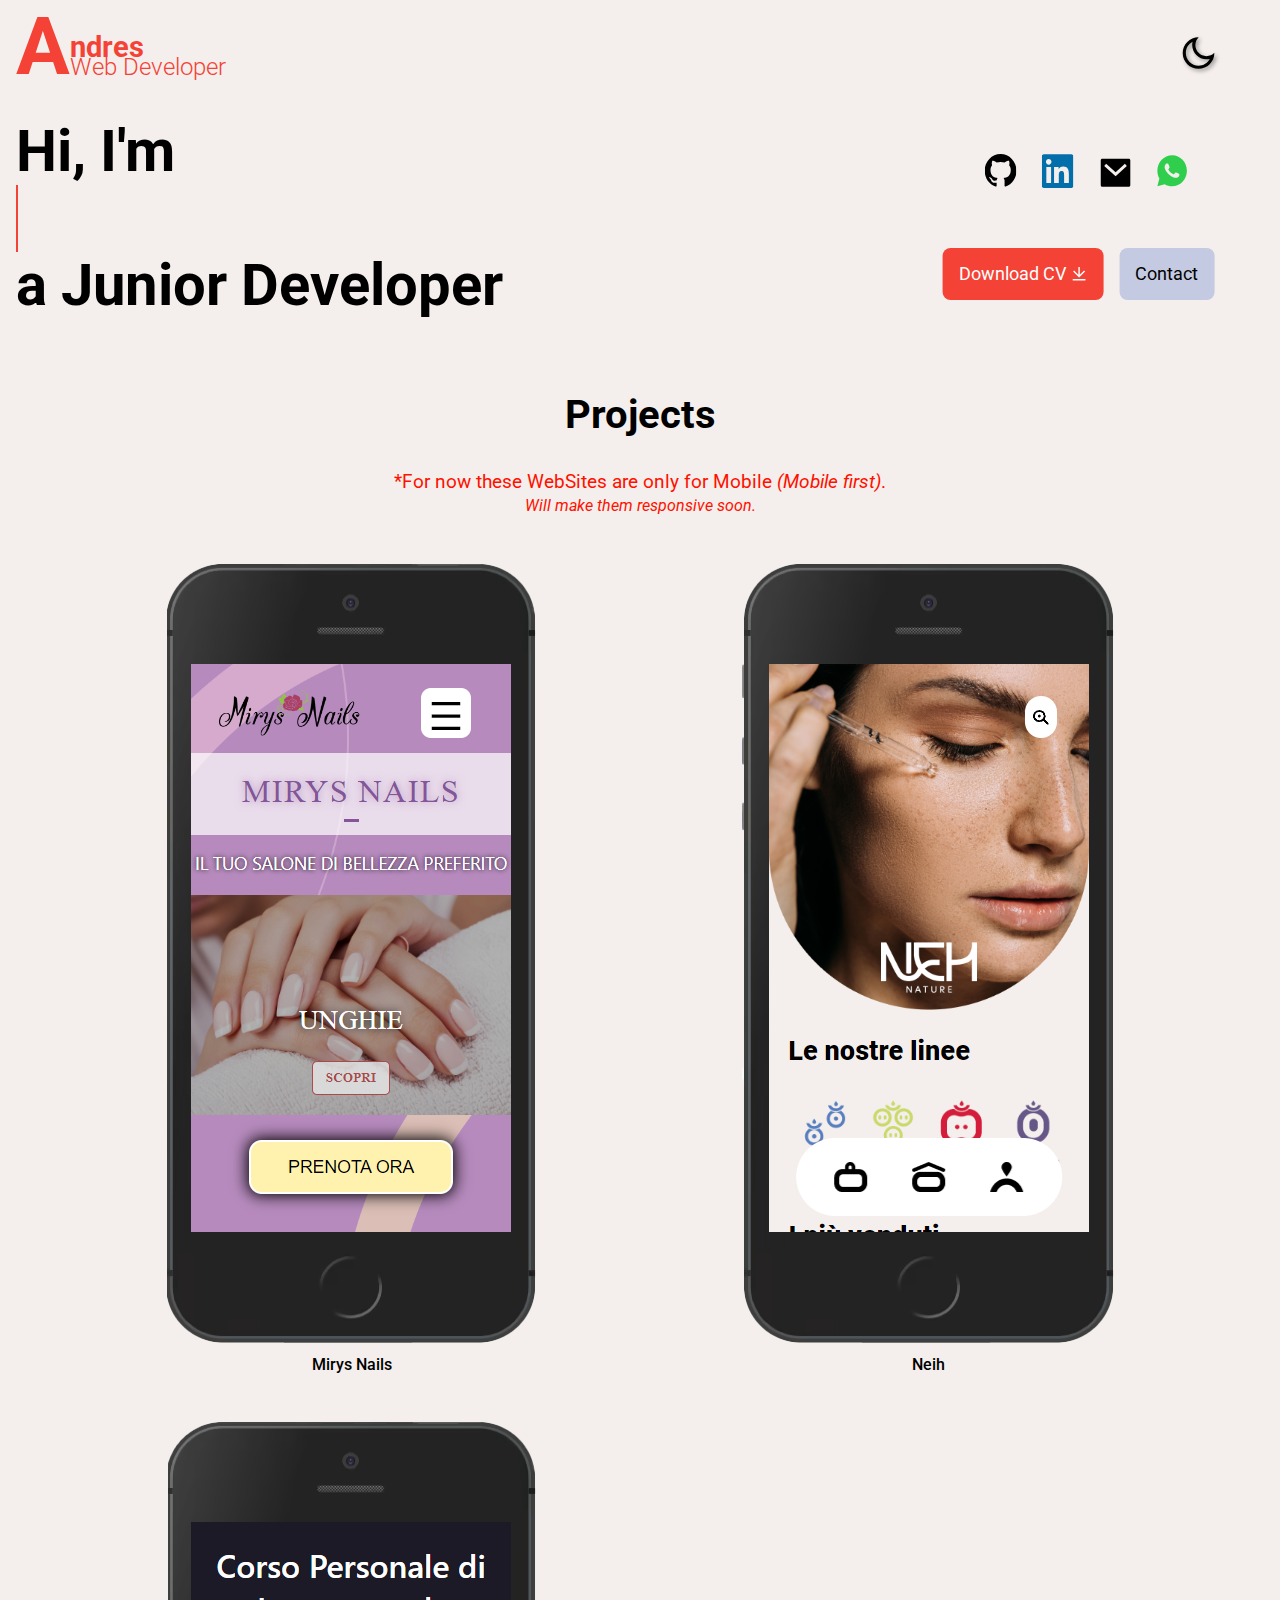
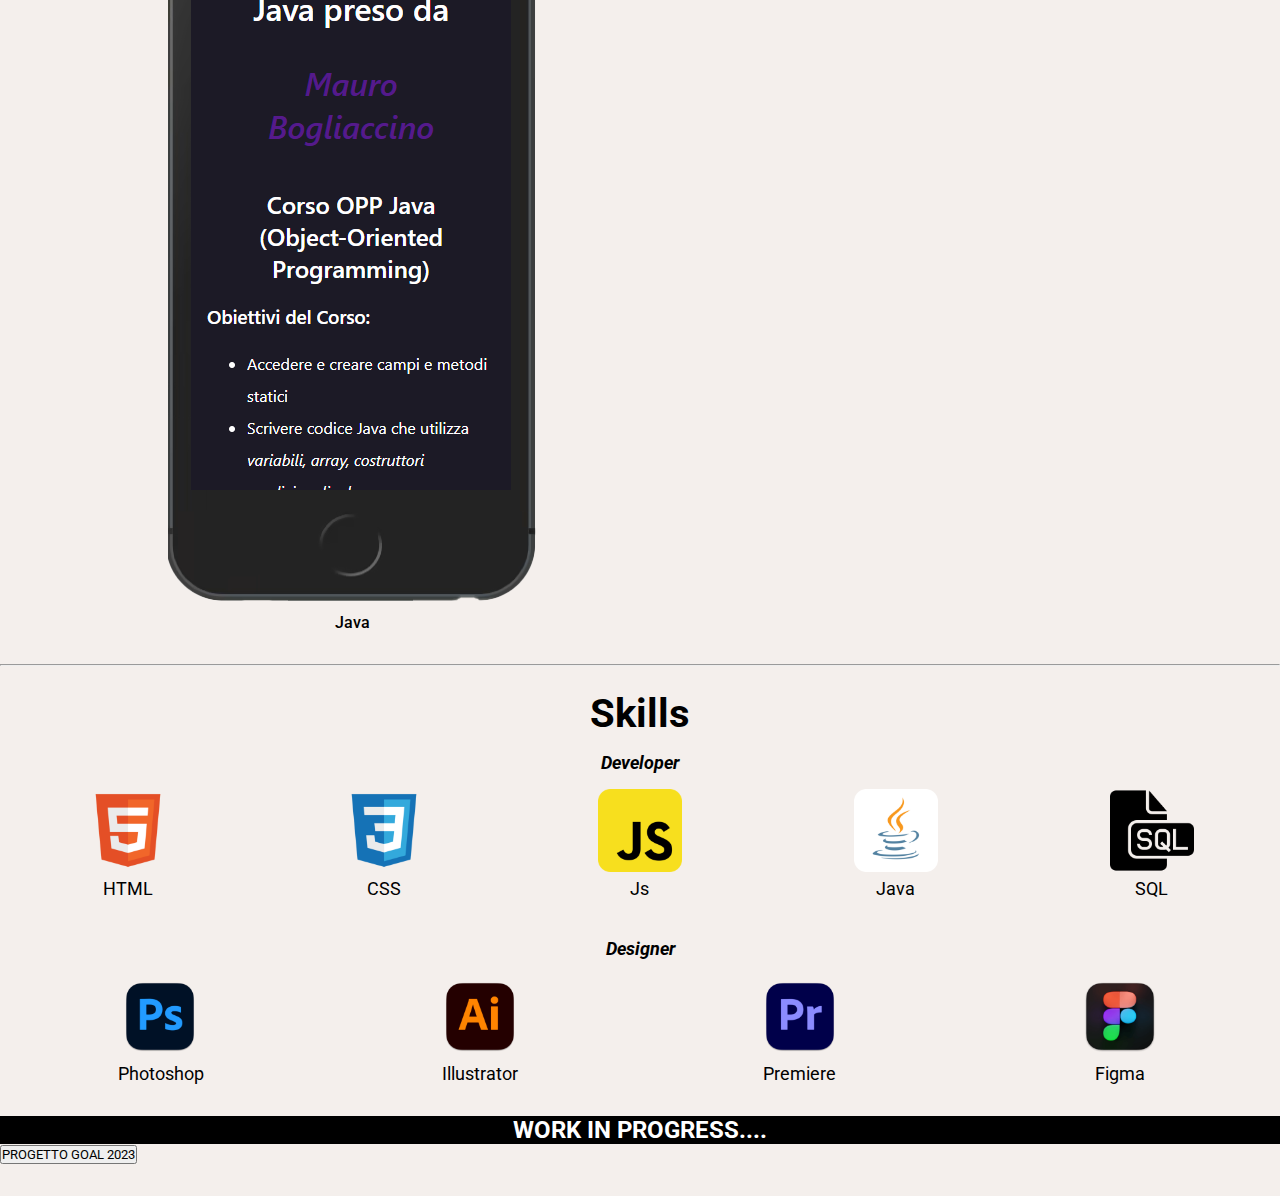
<file: index.html>
<!DOCTYPE html>
<html lang="en">

<head>
    <meta charset="UTF-8">
    <meta name="viewport" content="width=device-width, initial-scale=1.0">
    <link rel="icon" href="favicon.ico" type="image/x-icon">
    <title>Av-Portfolio</title>
    <link rel="stylesheet" href="./css/style.css">
    <link rel="preconnect" href="https://fonts.googleapis.com">
    <link rel="preconnect" href="https://fonts.gstatic.com" crossorigin>
    <link href="https://fonts.googleapis.com/css2?family=Roboto:wght@100;300;400;500;700;900&display=swap"
        rel="stylesheet">
</head>

<body>

    <header>
        <nav class="navBar">
            <div class="logo">
                <h1>A</h1>
                <div class="logoTxt">
                    <p>ndres</p>
                    <p>Web Developer</p>
                </div>
            </div>
            <ul>
                <li><a href="#">Home</a></li>
                <li><a href="#">Chi sono</a></li>
                <li><a href="#">Skills</a></li>
                <li><a href="#">Progetti</a></li>
                <li><a href="#">Contatti</a></li>
            </ul>
            <div class="darkMode">
                <img id="darkMode" src="/assets/icons/dark.svg" alt="dark mode">
            </div>
            <div class="lightMode">
                <img id="lightMode" src="/assets/icons/light.svg" alt="light mode">
            </div>
        </nav>
        <main>
            <div class="title">
                <h2 class="txt txt1">
                    Hi, I'm <br>
                    <span class="txt txt2" id="txt2">Edson Andres Villa Sanchez</span>
                    <br>
                </h2>
                <h2 class="txt3">a Junior Developer</h2>
            </div>
            <div class="mainImgContainer">
                <div class="mainIcons">
                    <a href="https://github.com/ImAndresito" target="_blank"><object class="svgGit svgIcons"
                            type="image/svg+xml" data="assets/icons/Git.svg"></object></a>
                    <a href="#"><object class="svgIcons" type="image/svg+xml" data="assets/icons/In.svg"></object></a>
                    <a href="mailto:andresito.villa.01@gmail.com"><object class="svgMail svgIcons" type="image/svg+xml"
                            data="assets/icons/Mail.svg"></object></a>
                    <a href="https://wa.me/393458593504"><object class="svgIcons" type="image/svg+xml"
                            data="assets/icons/Whatsapp.svg"></object></a>
                </div>
                <img class="hImg" src="assets/img/header.svg" alt="#">
                <div class="hBtn">
                    <div class="cvContainer">
                        <a href="assets/CV - Villa Sanchez.pdf" download>
                            <button>Download CV
                                <img src="assets/icons/download.svg" alt="#">
                            </button>
                        </a>
                    </div>
                    <a href="tel:+393458593504" class="contactBtn"><button>Contact</button></a>
                </div>
            </div>
        </main>
    </header>
    <article class="personalInfo">
        <section class="projects">
            <h3>Projects</h3>
            <p>*For now these WebSites are only for Mobile <i>(Mobile first)</i>. <br><span>Will make them responsive
                    soon.</span>
            </p>
            <div class="projectsContainer">
                <div>
                    <a href="projects/Mirys Nails/index.html" target="_blank"><img src="assets/projects/Mirys Nails.png"
                            alt="Mirys Nails">
                        <p class="pTitle" id="mirysNails">Mirys Nails</p>
                    </a>

                </div>
                <div>
                    <a href="projects/Neih/index.html" target="_blank"><img src="assets/projects/Neih.png" alt="Neih">
                        <p id="neih" class="pTitle">Neih</p>
                    </a>
                </div>
                <div id="javaImg">
                    <a href="projects/Java/index.html" target="_blank"><img src="assets/projects/Java.png" alt="Java">
                        <p id="java" class="pTitle">Java</p>
                    </a>
                </div>
            </div>
        </section>
        <hr>
        <section class="skills">
            <h3>Skills</h3>
            <h4>
                <i class="white">Developer</i>
            </h4>
            <div class="skillsCodingContainer">
                <div>
                    <img src="assets/icons/skills/html.png" alt="html">
                    <p>HTML</p>
                </div>
                <div>
                    <img src="assets/icons/skills/css.png" alt="css">
                    <p>CSS</p>
                </div>
                <div>
                    <img src="assets/icons/skills/javascript.png" alt="javascript">
                    <p>Js</p>
                </div>
                <div>
                    <img src="assets/icons/skills/java.png" alt="java">
                    <p>Java</p>
                </div>
                <div>
                    <img id="sqlImg" src="assets/icons/skills/sql.png" alt="sql">
                    <img id="sqlWImg" src="assets/icons/skills/sqlW.png" alt="sql">
                    <p>SQL</p>
                </div>
            </div>
            <h4>
                <i class="white">Designer</i>
            </h4>
            <div class="designerContainer">
                <div>
                    <img src="assets/icons/skills/design/photoshop.png" alt="photoshop">
                    <p id="ps"><span id="photoshop">Photoshop</span></p>
                </div>
                <div>
                    <img src="assets/icons/skills/design/illustrator.png" alt="illustrator">
                    <p id="ai"><span id="illustrator">Illustrator</span></p>
                </div>
                <div>
                    <img src="assets/icons/skills/design/premiere.png" alt="premiere">
                    <p id="pr"><span id="premiere">Premiere</span></p>
                </div>
                <div>
                    <img src="assets/icons/skills/design/figma.png" alt="figma">
                    <p>Figma</p>
                </div>
            </div>
        </section>
    </article>

    <h6>WORK IN PROGRESS....</h6>

    <a href="/projects/Goal2023 - Tickets/index.html"><button>PROGETTO GOAL 2023</button></a>

    <script src="./js/script.js"></script>
    <script src="https://unpkg.com/aos@2.3.1/dist/aos.js"></script>
</body>

</html>
</file>
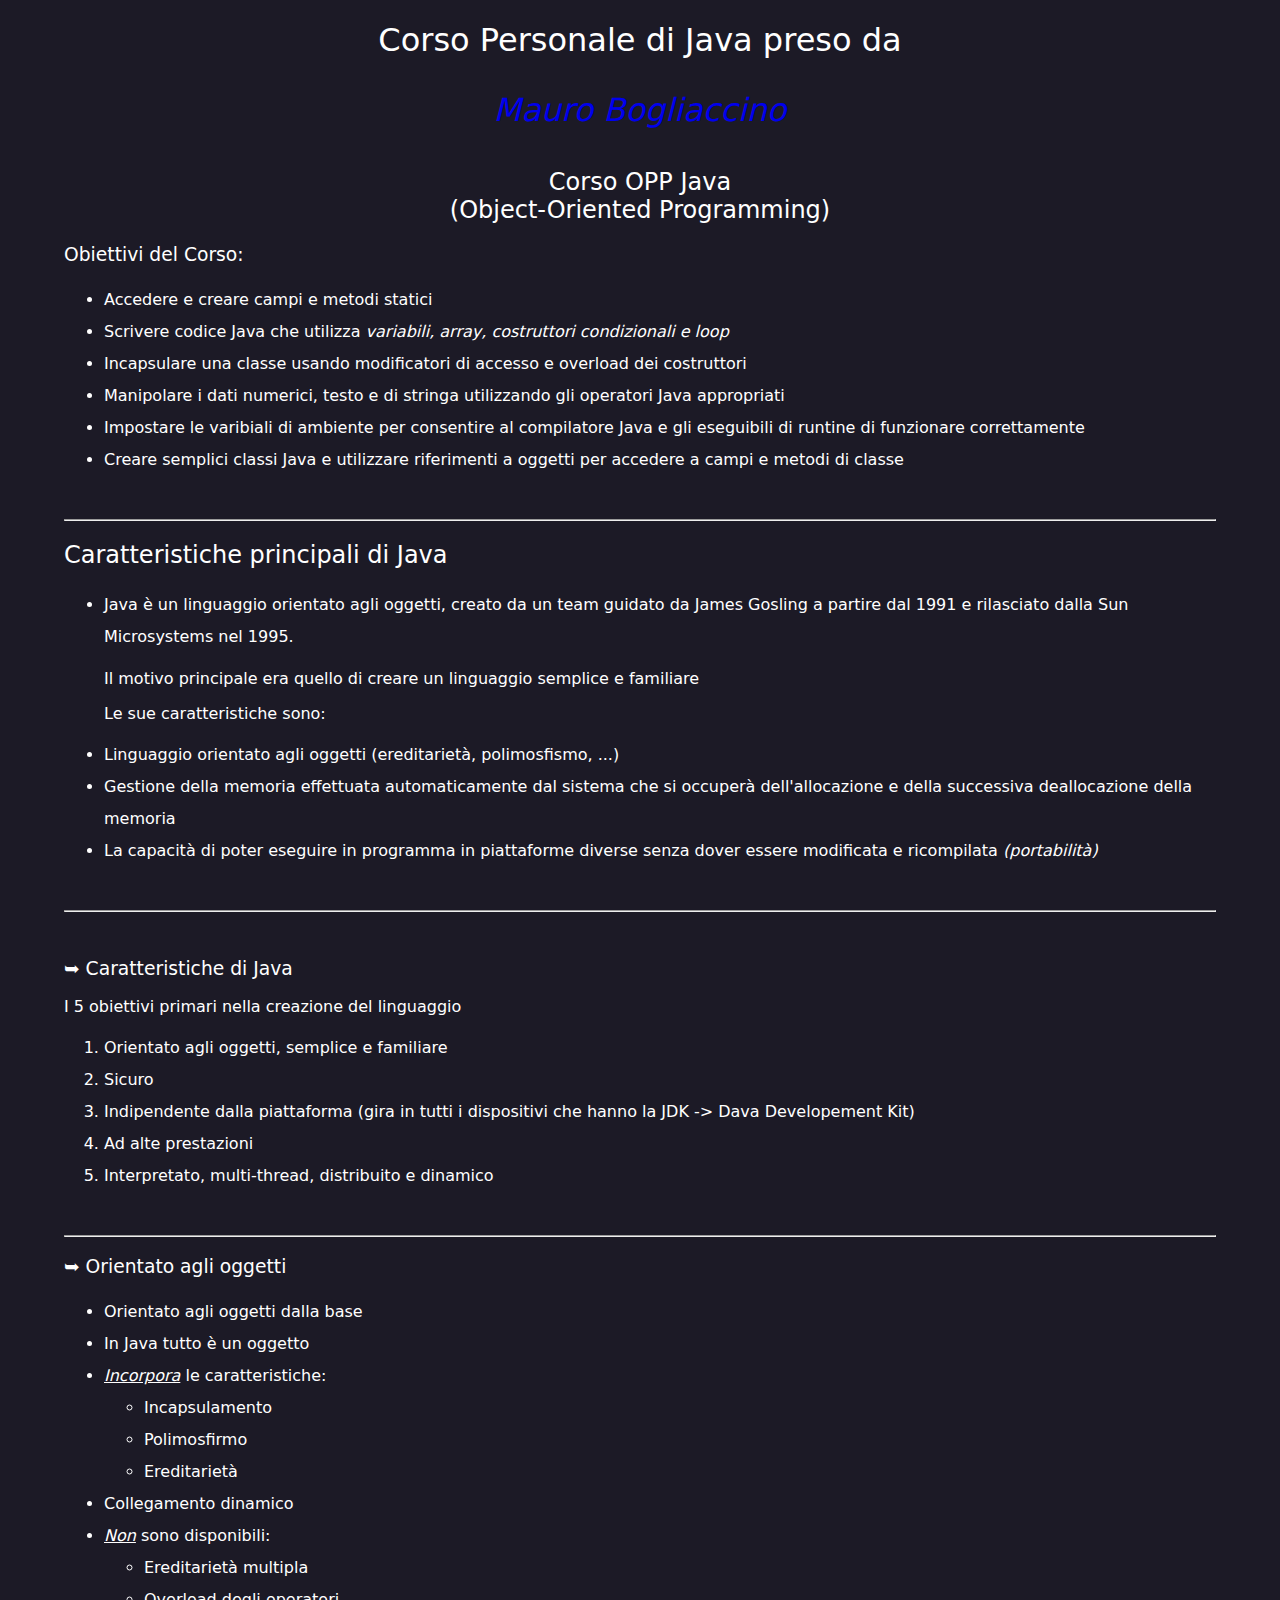
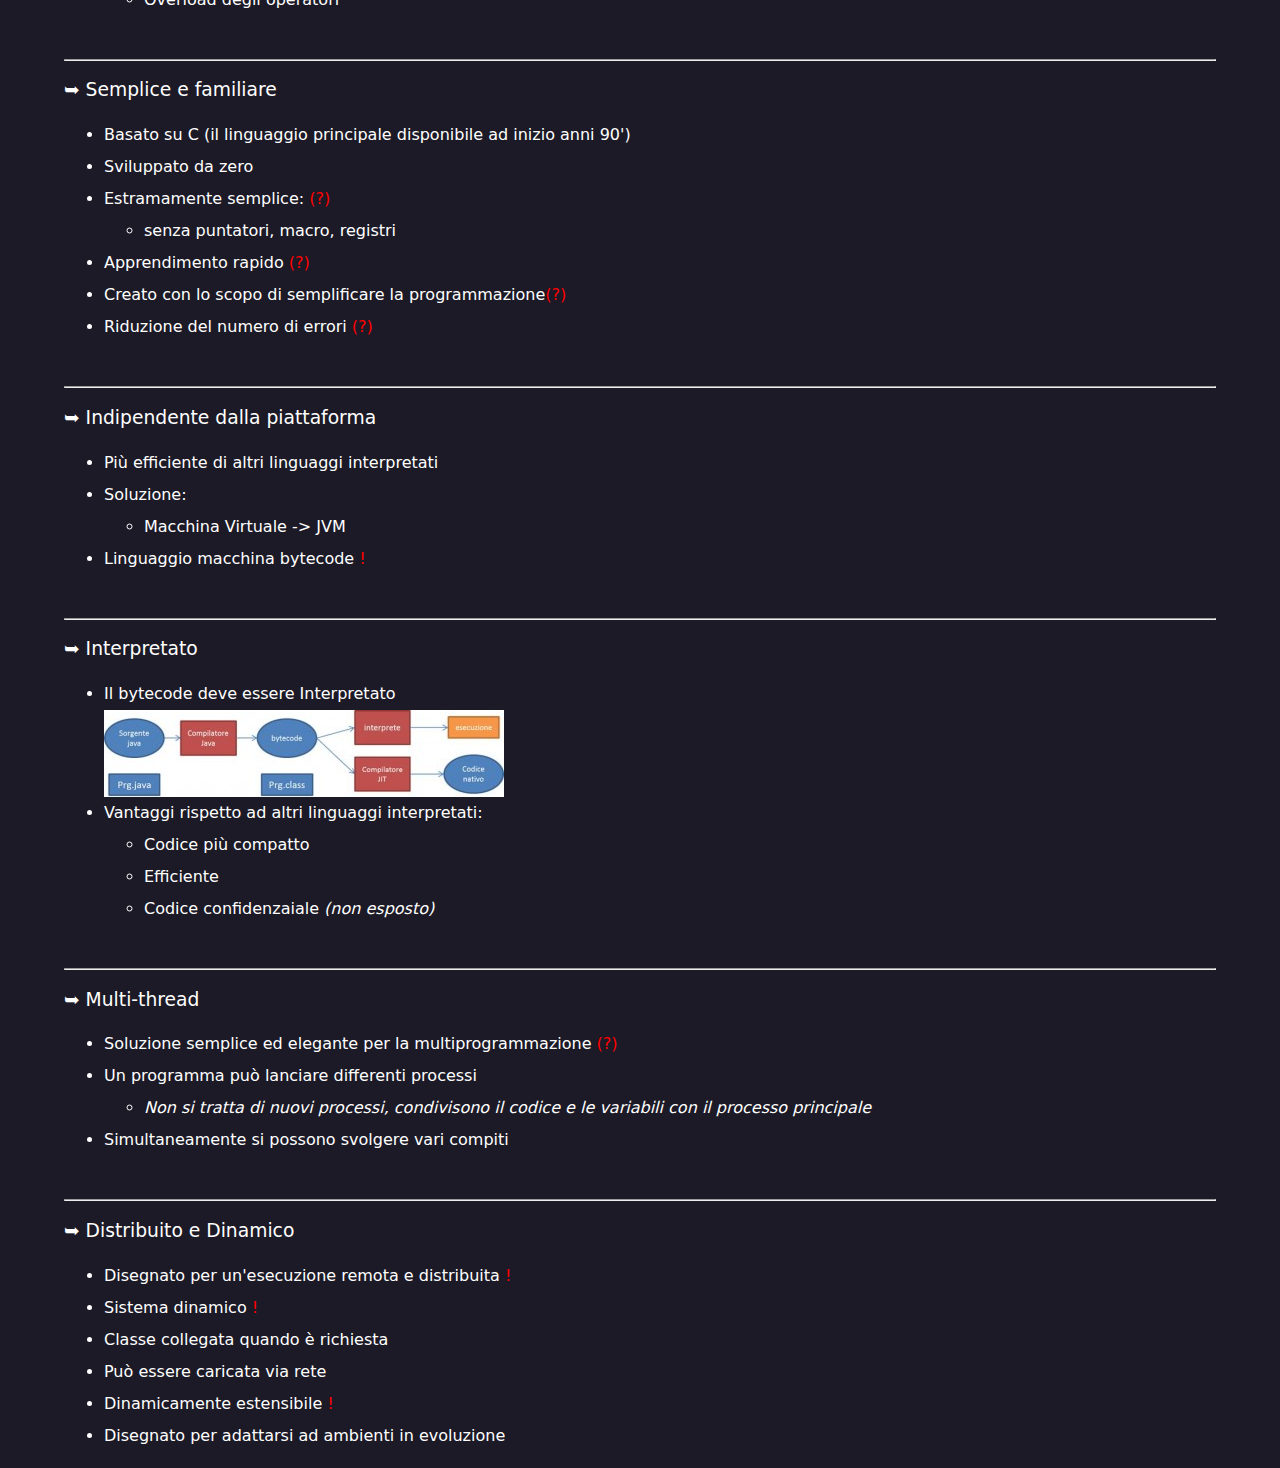
<file: projects/Java/index.html>
<!DOCTYPE html>
<html lang="en">

<head>
    <meta charset="UTF-8">
    <meta name="viewport" content="width=device-width, initial-scale=1.0">
    <title>Java Learning - ITA</title>
    <style>
        /* * {
            margin: 0;
            padding: 0;
        } */

        body {
            font-family: system-ui, -apple-system, BlinkMacSystemFont, 'Segoe UI', Roboto, Oxygen, Ubuntu, Cantarell, 'Open Sans', 'Helvetica Neue', sans-serif;
            background-color: #1C1A26;
            color: #fff;
            width: 90%;
            margin: auto;
        }

        a {
            text-decoration: none;
        }

        h1,
        h2,
        h3,
        h4,
        h5 {
            font-weight: 500;
        }

        img {
            max-width: 100%;
            display: block;
        }

        span {
            color: #ff0000;
        }

        li {
            line-height: 2rem;
        }
    </style>
</head>

<body>
    <header style="text-align: center;">
        <h1 style="margin-bottom: 0;">Corso Personale di Java preso da <blockquote style="margin-bottom: 0;"
                cite="https://github.com/maboglia/CorsoJava/blob/master/appunti/000_programma_Java.md">
                <cite>
                    <a target="_blank"
                        href="https://github.com/maboglia/CorsoJava/blob/master/appunti/000_programma_Java.md">Mauro
                        Bogliaccino</a>
                </cite>
            </blockquote>
        </h1>
        <br>
        <h2>
            Corso OPP Java <br> (Object-Oriented Programming)
        </h2>
    </header>

    <h3>
        Obiettivi del Corso:
    </h3>
    <ul>
        <li>Accedere e creare campi e metodi statici</li>
        <li>Scrivere codice Java che utilizza <i>variabili, array, costruttori condizionali e loop</i></li>
        <li>Incapsulare una classe usando modificatori di accesso e overload dei costruttori</li>
        <li>Manipolare i dati numerici, testo e di stringa utilizzando gli operatori Java appropriati</li>
        <li>Impostare le varibiali di ambiente per consentire al compilatore Java e gli eseguibili di runtine di
            funzionare correttamente</li>
        <li>Creare semplici classi Java e utilizzare riferimenti a oggetti per accedere a campi e metodi di classe</li>
    </ul>
    <br>
    <hr>
    <article id="java">
        <section id="caratteristichePrincipali">
            <h2>
                Caratteristiche principali di Java
            </h2>
            <ul>
                <li>
                    Java è un linguaggio orientato agli oggetti, creato da un team guidato da James Gosling a partire
                    dal
                    1991 e
                    rilasciato dalla Sun Microsystems nel 1995.
                </li>
                <p>Il motivo principale era quello di creare un linguaggio semplice e familiare</p>
                <p>Le sue caratteristiche sono:</p>
                <li>Linguaggio orientato agli oggetti (ereditarietà, polimosfismo, ...)</li>
                <li>Gestione della memoria effettuata automaticamente dal sistema che si occuperà dell'allocazione e
                    della
                    successiva deallocazione della memoria</li>
                <li>La capacità di poter eseguire in programma in piattaforme diverse senza dover essere modificata e
                    ricompilata <i>(portabilità)</i></li>
            </ul>
        </section>
        <br>
        <hr>
        <section id="caratteristiche">
            <br>
            <h3>
                ➥ Caratteristiche di Java
            </h3>
            <p>I 5 obiettivi primari nella creazione del linguaggio</p>
            <ol>
                <li>Orientato agli oggetti, semplice e familiare</li>
                <li>Sicuro</li>
                <li>Indipendente dalla piattaforma (gira in tutti i dispositivi che hanno la JDK -> Dava
                    Developement Kit)</li>
                <li>Ad alte prestazioni</li>
                <li>Interpretato, multi-thread, distribuito e dinamico</li>
            </ol>
            <br>
            <hr>
            <h3>
                ➥ Orientato agli oggetti
            </h3>
            <ul>
                <li>Orientato agli oggetti dalla base</li>
                <li>In Java tutto è un oggetto</li>
                <li><u><i>Incorpora</i></u> le caratteristiche:</li>
                <ul>
                    <li>Incapsulamento</li>
                    <li>Polimosfirmo</li>
                    <li>Ereditarietà</li>
                </ul>
                <li>Collegamento dinamico</li>
                <li><u><i>Non</i></u> sono disponibili:</li>
                <ul>
                    <li>Ereditarietà multipla</li>
                    <li>Overload degli operatori</li>
                </ul>
            </ul>
            <br>
            <hr>
            <h3>
                ➥ Semplice e familiare
            </h3>
            <ul>
                <li>Basato su C (il linguaggio principale disponibile ad inizio anni 90')</li>
                <li>Sviluppato da zero</li>
                <li>Estramamente semplice: <span>(?)</span></li>
                <ul>
                    <li>senza puntatori, macro, registri</li>
                </ul>
                <li>Apprendimento rapido <span>(?)</span></li>
                <li>Creato con lo scopo di semplificare la programmazione<span>(?)</span></li>
                <li>Riduzione del numero di errori <span>(?)</span></li>
            </ul>
            <br>
            <hr>
            <h3>
                ➥ Indipendente dalla piattaforma
            </h3>
            <ul>
                <li>Più efficiente di altri linguaggi interpretati</li>
                <li>Soluzione:</li>
                <ul>
                    <li>Macchina Virtuale -> JVM</li>
                </ul>
                <li>Linguaggio macchina bytecode <span>!</span></li>
            </ul>
            <br>
            <hr>
            <h3>
                ➥ Interpretato
            </h3>
            <ul>
                <li>Il bytecode deve essere Interpretato</li>
                <img src="assets/img/interpretazioneBytecode.jpeg" alt="Interpretazione bytecode">
                <li>Vantaggi rispetto ad altri linguaggi interpretati:</li>
                <ul>
                    <li>Codice più compatto</li>
                    <li>Efficiente</li>
                    <li>Codice confidenzaiale <i>(non esposto)</i></li>
                </ul>
            </ul>
            <br>
            <hr>
            <h3>
                ➥ Multi-thread
            </h3>
            <ul>
                <li>Soluzione semplice ed elegante per la multiprogrammazione <span>(?)</span></li>
                <li>Un programma può lanciare differenti processi</li>
                <ul>
                    <li><i>Non si tratta di nuovi processi, condivisono il codice e le variabili con il processo
                            principale</i></li>
                </ul>
                <li>Simultaneamente si possono svolgere vari compiti</li>
            </ul>
            <br>
            <hr>
            <h3>
                ➥ Distribuito e Dinamico
            </h3>
            <ul>
                <li>Disegnato per un'esecuzione remota e distribuita <span>!</span></li>
                <li>Sistema dinamico <span>!</span></li>
                <li>Classe collegata quando è richiesta</li>
                <li>Può essere caricata via rete</li>
                <li>Dinamicamente estensibile <span>!</span></li>
                <li>Disegnato per adattarsi ad ambienti in evoluzione</li>
            </ul>
        </section>
    </article>

</body>

</html>
</file>
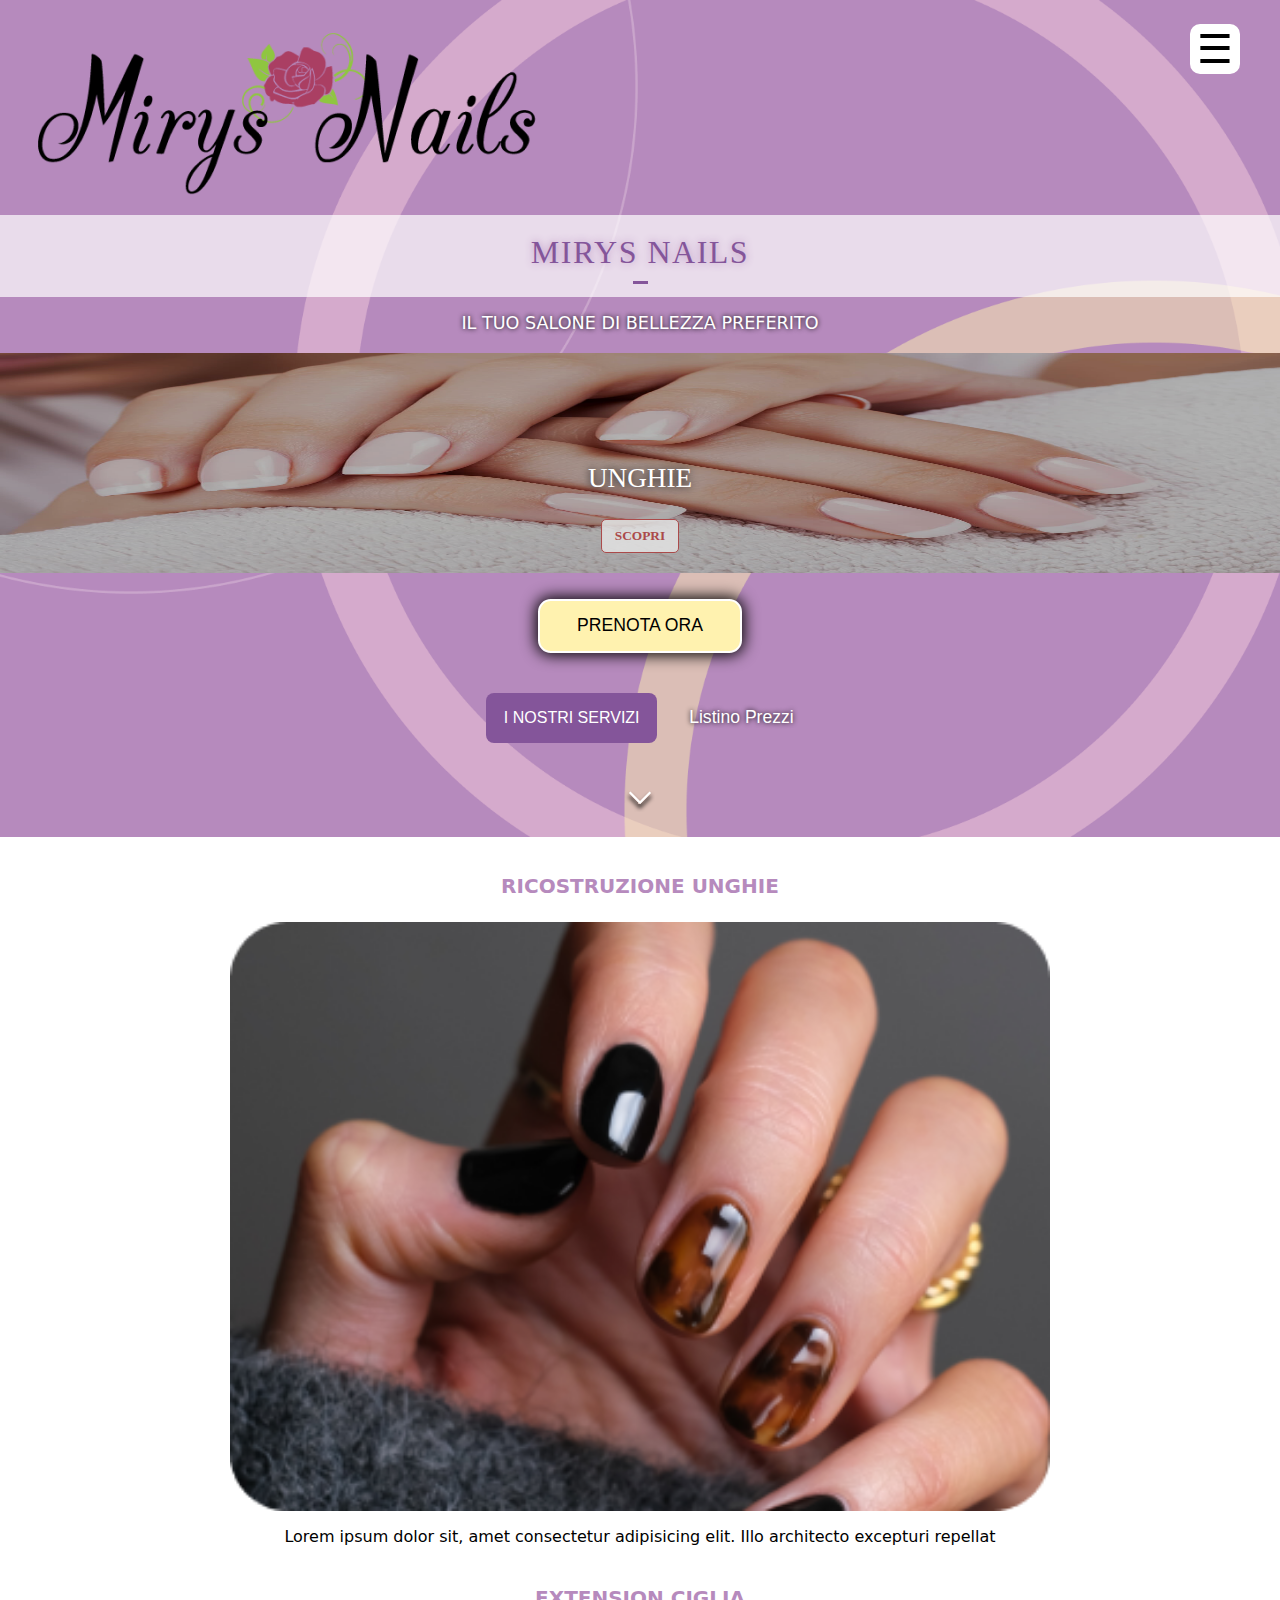
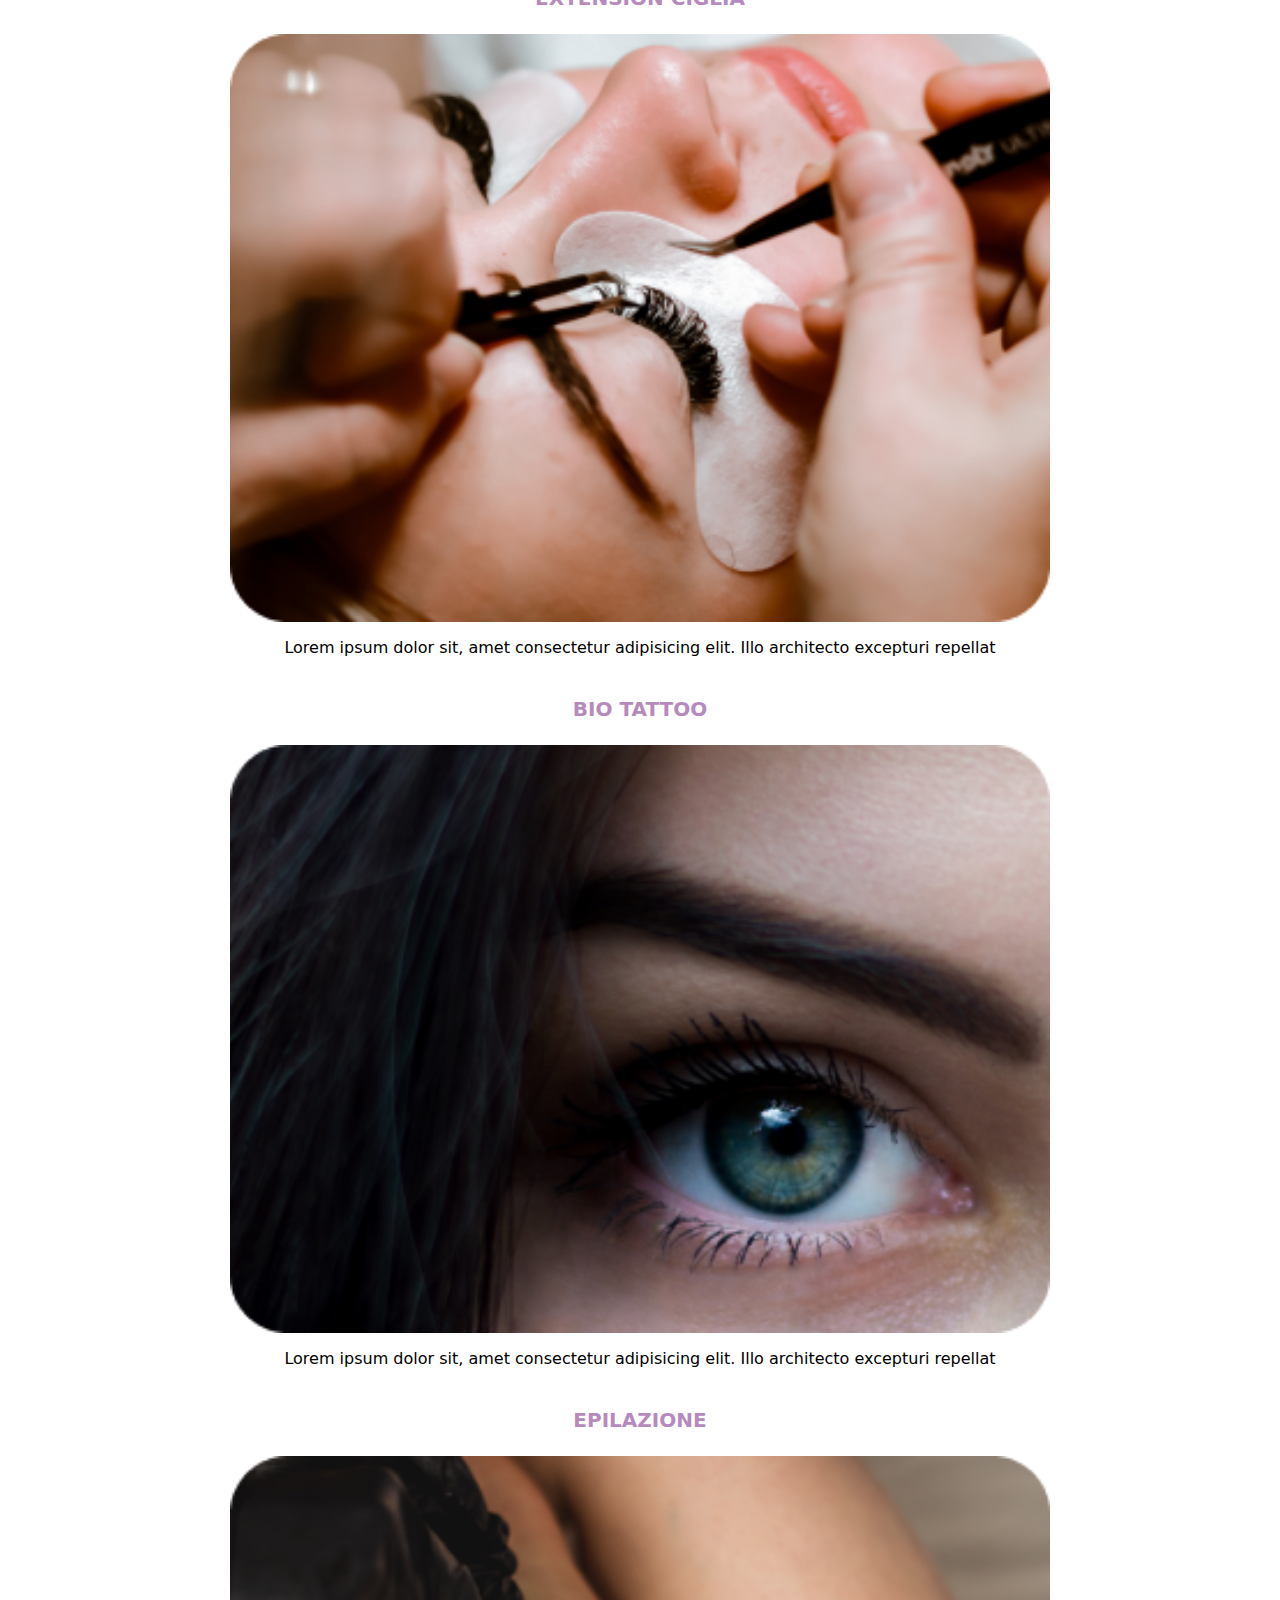
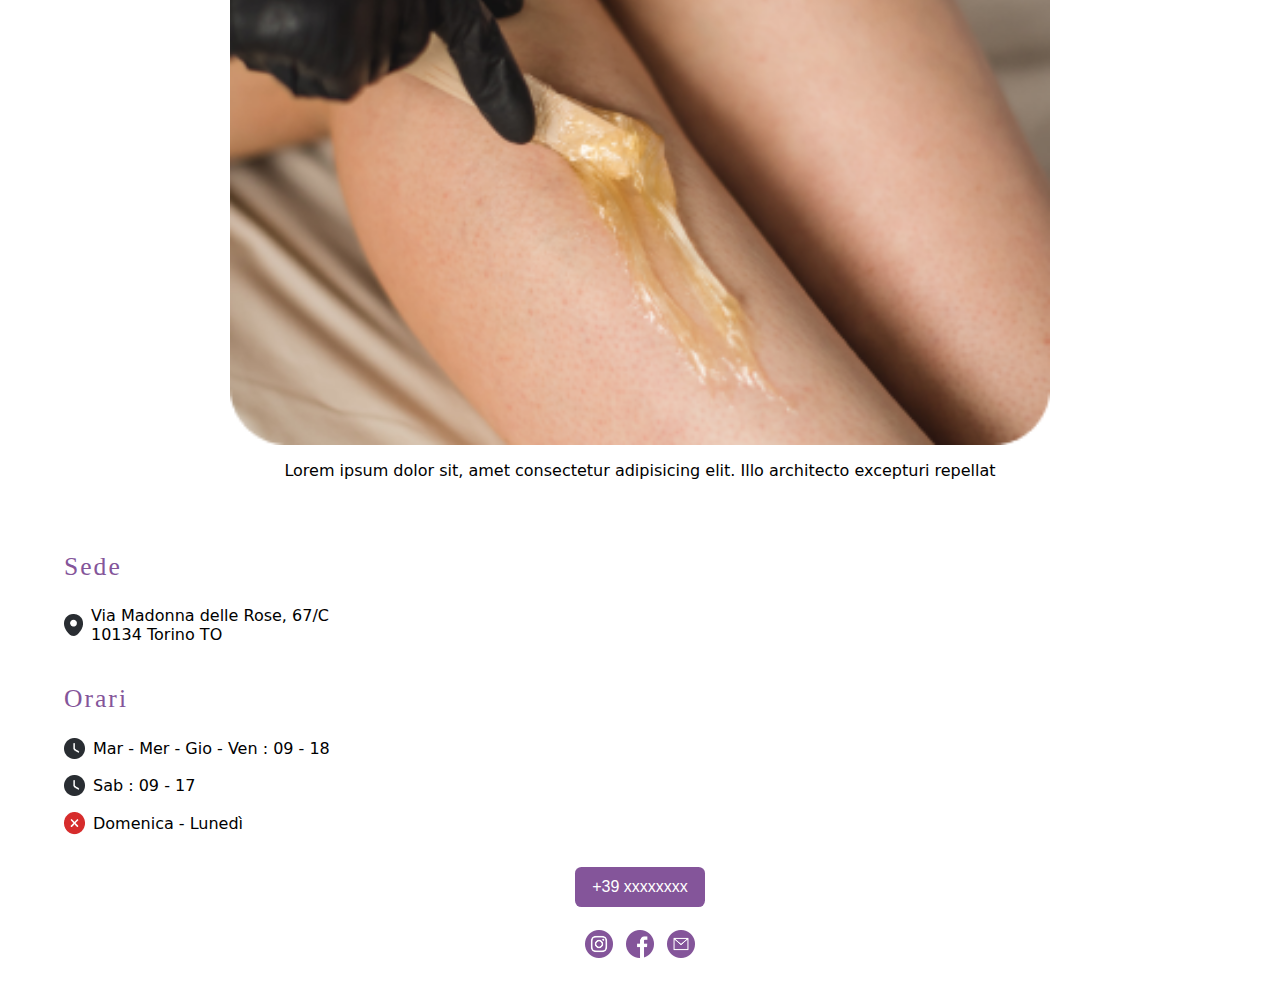
<file: projects/Mirys Nails/index.html>
<!DOCTYPE html>
<html lang="en">

<head>
    <meta charset="UTF-8">
    <meta http-equiv="X-UA-Compatible" content="IE=edge">
    <meta name="viewport" content="width=device-width, initial-scale=1.0">
    <title>Mirys Nails - Mobile</title>
    <link rel="stylesheet" href="style.css">
</head>

<body>
    <header>
        <!-- Overlay effect -->

        <div class="navSize">
            <div class="logo-container">
                <img src="assets/img/Mirys nails logo.png" alt="#">
            </div>
            <!-- Menu hamburger -->
            <span id="menu-openBtn" onclick="openNav()">&#9776</span>
            <a href="javascript:void(0)" id="menu-closeBtn" onclick="closeNav()">&times;</a>
        </div>


        <!-- Menu items -->
        <nav id="nav" class="nav">
            <ul>
                <li><a href="#">Home</a></li>
                <li><a href="#">Servizi</a></li>
                <li><a href="#">Galleria</a></li>
                <li><a href="#">Contatti</a></li>
                <li><a href="#">Prenota ora</a></li>
            </ul>
        </nav>

        <main>
            <section class="intro">
                <div class="title">
                    <h1>
                        MIRYS NAILS
                    </h1>
                    <img src="assets/icons/line.png" alt="#">
                </div>
                <h2>
                    IL TUO SALONE DI BELLEZZA PREFERITO
                </h2>
            </section>
            <section class="trattamenti-slider">
            </section>
            <div class="imgSlider">
                <div class="imgSlide">
                    <img src="assets/img/slider/Unghie.jpg" alt="#">
                    <h3>UNGHIE</h3>
                    <button>SCOPRI</button>
                </div>
                <div class="imgSlide">
                    <img src="assets/img/slider/Ciglia.jpg" alt="#">
                    <h3>CIGLIA</h3>
                    <button>SCOPRI</button>
                </div>
                <div class="imgSlide">
                    <img src="assets/img/slider/Epilazione.png" alt="#">
                    <h3>EPILAZIONE</h3>
                    <button>SCOPRI</button>
                </div>
            </div>
            <div class="prenota-btn">
                <button>PRENOTA ORA</button>
            </div>
            <div class="btns-container">
                <button class="btn-trattamenti">
                    I NOSTRI SERVIZI
                </button>
                <button class="btnPrezzi">
                    Listino Prezzi
                </button>
            </div>
            <img class="arrowD" src="assets/icons/arrowD.svg" alt="#">
        </main>
    </header>
    <section class="trattamenti">
        <div>
            <h3>RICOSTRUZIONE UNGHIE</h3>
            <img src="assets/img/Unghie.png" alt="#">
            <p>Lorem ipsum dolor sit, amet consectetur adipisicing elit. Illo architecto excepturi repellat</p>
        </div>
        <div>
            <h3>EXTENSION CIGLIA</h3>
            <img src="assets/img/Ciglia.png" alt="#">
            <p>Lorem ipsum dolor sit, amet consectetur adipisicing elit. Illo architecto excepturi repellat</p>
        </div>
        <div>
            <h3>BIO TATTOO</h3>
            <img src="assets/img/Bio tattoo.png" alt="#">
            <p>Lorem ipsum dolor sit, amet consectetur adipisicing elit. Illo architecto excepturi repellat</p>
        </div>
        <div>
            <h3>EPILAZIONE</h3>
            <img src="assets/img/Epilazione.png" alt="#">
            <p>Lorem ipsum dolor sit, amet consectetur adipisicing elit. Illo architecto excepturi repellat</p>
        </div>
    </section>
    <footer>
        <h3>
            Sede
        </h3>
        <div class="orari-container">
            <img src="assets/icons/pin.png" alt="#">
            <p>
                Via Madonna delle Rose, 67/C
                <br>
                10134 Torino TO
            </p>
        </div>
        <h3 class="orarih3">
            Orari
        </h3>
        <div class="orari-container">
            <img src="assets/icons/clock.png" alt="#">
            <p>Mar - Mer - Gio - Ven : 09 - 18</p>
        </div>
        <div class="orari-container">
            <img src="assets/icons/clock.png" alt="#">
            <p>Sab : 09 - 17</p>
        </div>
        <div class="orari-container">
            <img src="assets/icons/closeCircle.png" alt="#">
            <p>Domenica - Lunedì</p>
        </div>
        <div class="fBtn-container"><button>+39 xxxxxxxx</button></div>
        <div class="fSocial-container">
            <img src="assets/icons/igP.png" alt="#">
            <img src="assets/icons/fbP.png" alt="#">
            <img src="assets/icons/emailP.png" alt="#">
        </div>
    </footer>

    <script src="main.js"></script>
</body>

</html>
</file>
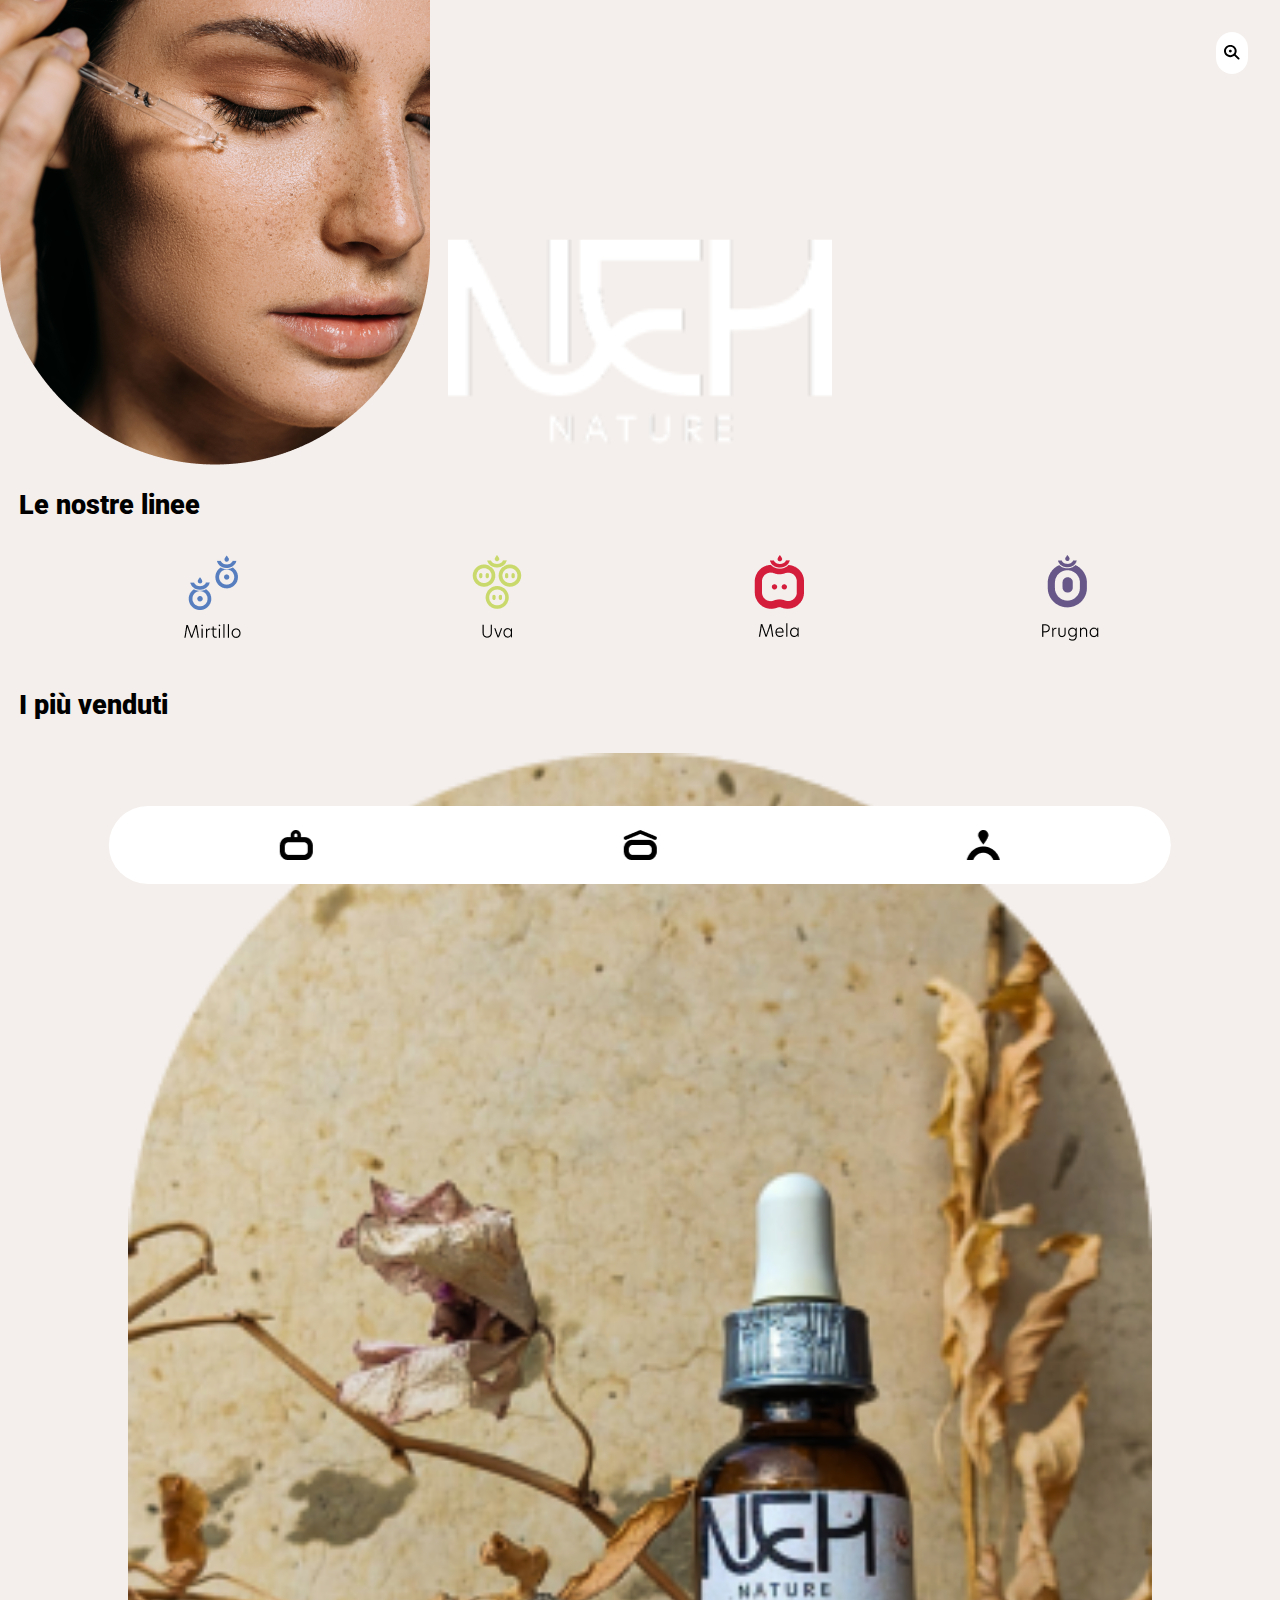
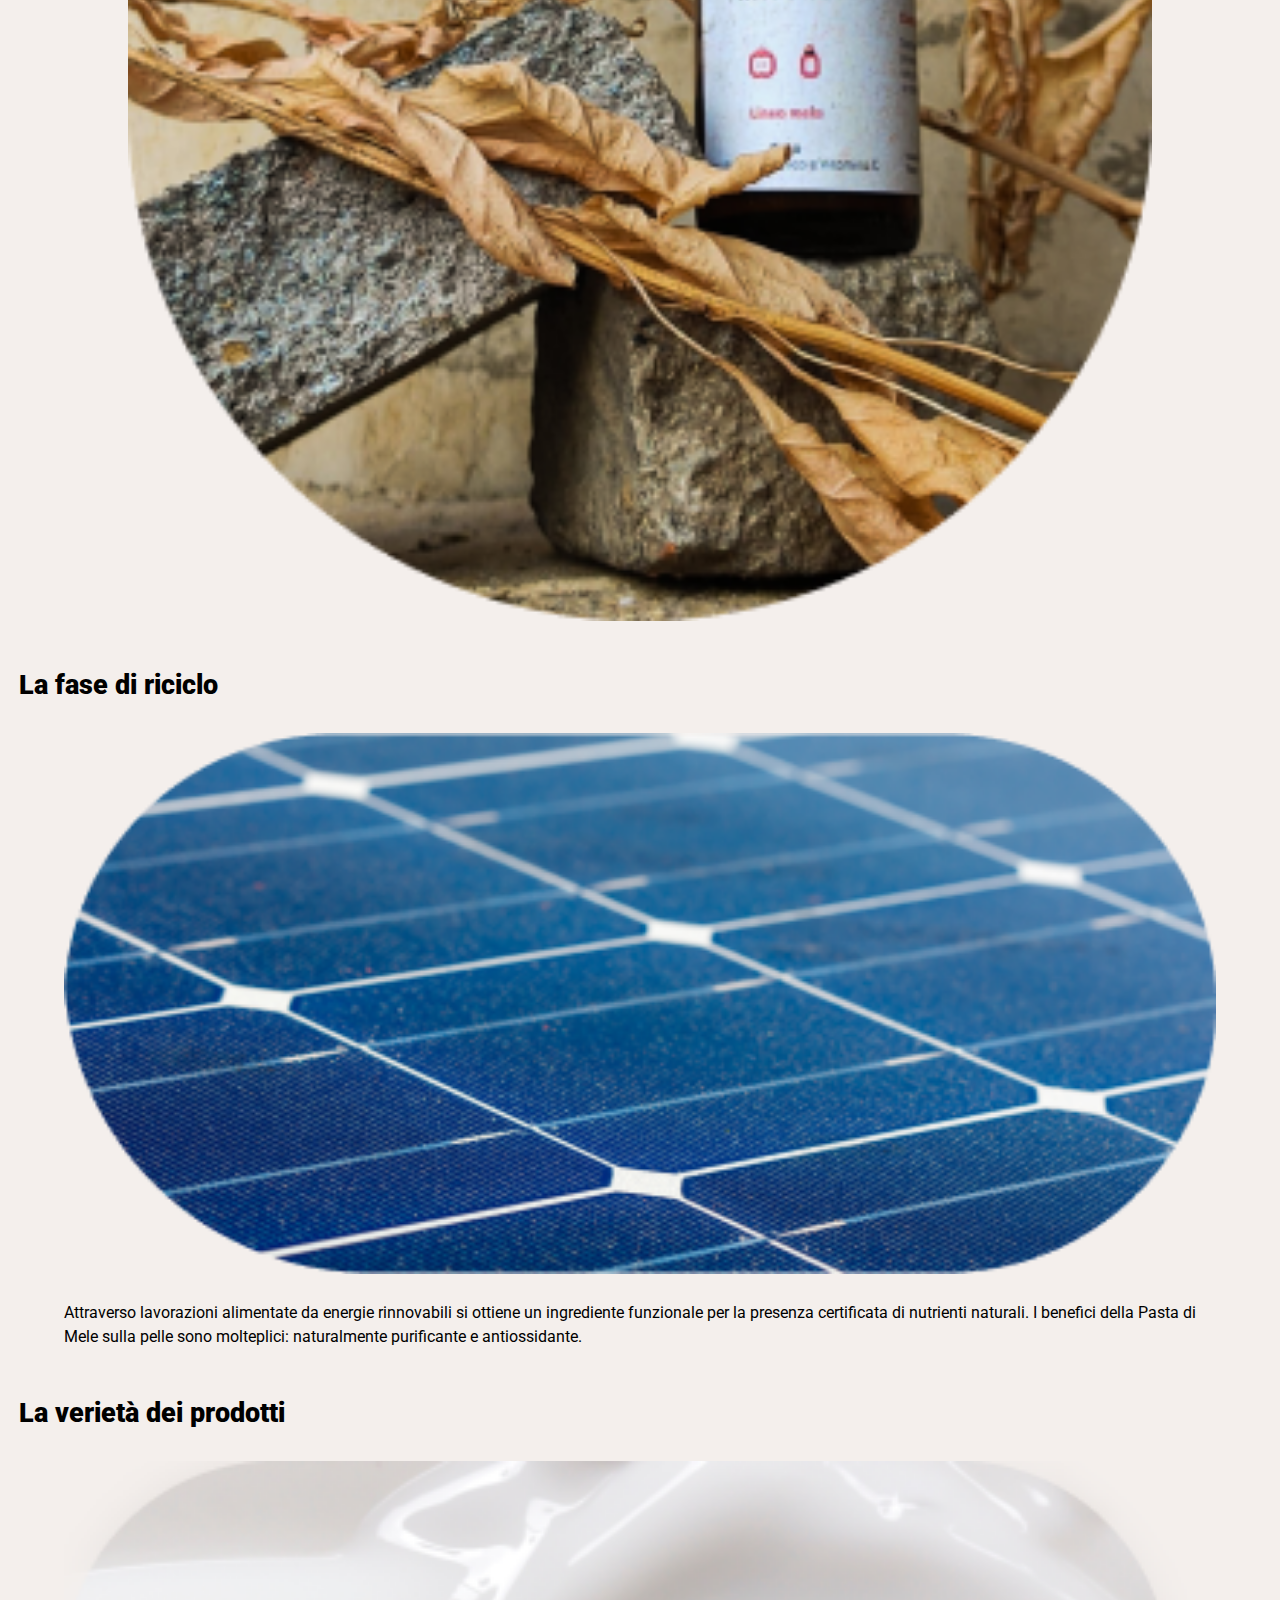
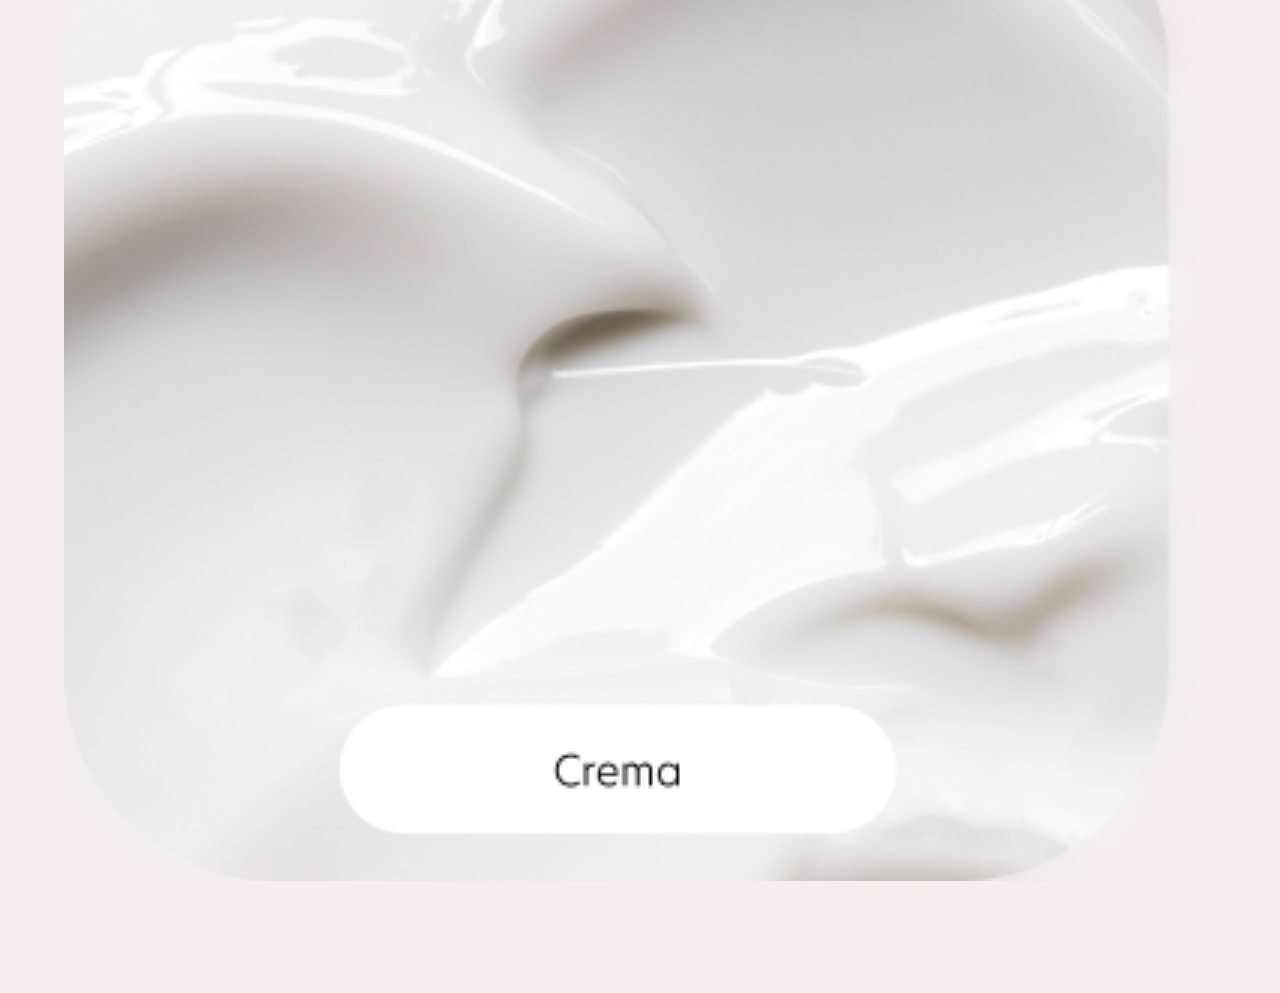
<file: projects/Neih/index.html>
<!DOCTYPE html>
<html lang="en">

<head>
    <meta charset="UTF-8">
    <meta  name="viewport" content="width=device-width, initial-scale=1.0", maximum-scale=1">
    <link rel="shortcut icon" href="favicon.ico" type="image/x-icon">
    <title>Nieh - Nature</title>
    <link rel="stylesheet" href="style.css">

    <!-- Fonts -->
    <link rel="preconnect" href="https://fonts.googleapis.com">
    <link rel="preconnect" href="https://fonts.gstatic.com" crossorigin>
    <link href="https://fonts.googleapis.com/css2?family=Roboto:wght@100;300;400;500;700;900&display=swap"
        rel="stylesheet">

</head>

<body>
    <header>
        <div class="navContainer">
        </div>
        <div class="hImgContainer">
            <div class="sBtnContainer">
                <form action="#">
                    <input type="text" id="search" name="search" placeholder="Cerca">
                    <input id="searchSubmit" value="Search" type="submit">
                </form>
            </div>
            <img id="hBg" src="assets/img/header.png" alt="#">
            <img id="logo" src="assets/img/logo.png" alt="logo">
        </div>
    </header>
    <main>
        <section class="linee">
            <h1>Le nostre linee</h1>
        </section>
        <nav class="navBar">
            <a href="#"><img src="assets/icons/mirtillo.png" alt="mirtillo"></a>
            <a href="#"><img src="assets/icons/uva.png" alt="uva"></a>
            <a href="#"><img src="assets/icons/mela.png" alt="mela"></a>
            <a href="#"><img src="assets/icons/prugna.png" alt="prugna"></a>
        </nav>
    </main>
    <section class="topSales">
        <h1>I più venduti</h1>
        <img src="assets/img/venduti1.png" alt="#">
    </section>
    <section class="riciclo">
        <h1>La fase di riciclo</h1>
        <img src="assets/img/riciclo.png" alt="#">
        <p>
            Attraverso lavorazioni alimentate da energie rinnovabili si ottiene un ingrediente funzionale per la
            presenza certificata di nutrienti naturali. I benefici della Pasta di Mele sulla pelle sono molteplici:
            naturalmente purificante e antiossidante.
        </p>
    </section>
    <section class="prodotti">
        <h1>La verietà dei prodotti</h1>
        <img src="assets/img/prodotti.png" alt="#">
    </section>
    <footer>
        <div class="footer">
            <img src="assets/icons/footer/Shooping bag icon.png" alt="#">
            <img src="assets/icons/footer/Home icon.png" alt="#">
            <img src="assets/icons/footer/Profile.png" alt="#">
        </div>
    </footer>
</body>

</html>
</file>
<file: css/style.css>
* {
    margin: 0;
    padding: 0;
    box-sizing: border-box;
}

img,
video {
    max-width: 100%;
    display: block;
}

h1,
h2,
h3,
h4,
h5,
h6 {
    word-wrap: break-word;
}

button {
    font-family: inherit;
}

object {
    pointer-events: none;
}

body {
    background-color: #F4EFEC;
    font-family: "Roboto", Arial, Helvetica, sans-serif;
    padding-bottom: 2rem;
}

.title {
    font-size: 4.5vw;
}

.title,
.navBar {
    padding-left: 1rem;
}

.logo {
    display: flex;
    position: relative;
    color: #F44336;
}

.logo h1 {
    font-size: 3.5rem;
}

.logoTxt {
    display: flex;
    flex-direction: column;
    justify-content: space-evenly;
}

.logoTxt p {
    font-weight: 700;
    font-size: 1.2rem;
    position: absolute;
    top: 50%;
    transform: translate(0, -50%);
}

.logoTxt p+p {
    position: absolute;
    font-weight: 300;
    font-size: 1rem;
    top: 80%;
    transform: translate(0, -80%);
}

nav ul {
    display: none;
}

.darkMode,
.lightMode {
    width: 9%;
    position: absolute;
    top: 1.2rem;
    left: 90%;
    transform: translate(-90%);
    cursor: pointer;
}

#darkMode {
    filter: drop-shadow(2px 2px 2px rgb(0 0 0 / 0.4));
}

#lightMode {
    filter: drop-shadow(2px 2px 2px rgba(228, 228, 228, 0.4));
    display: none;
}


main {
    padding-top: 1.5rem;
}

.title {
    text-align: left;
    overflow: hidden;
}

.title .txt {
    position: relative;
}

.txt2 {
    background: -webkit-linear-gradient(180deg, rgba(2, 0, 36, 1) 0%, rgba(0, 0, 0, 1) 0%, rgba(244, 67, 54, 1) 100%);
    -webkit-background-clip: text;
    -webkit-text-fill-color: transparent;
}

.txt2:before {
    content: "";
    position: absolute;
    top: 0;
    left: 0;
    height: 100%;
    width: 100%;
    background-color: #F4EFEC;
    border-left: 2px solid #F44336;
    animation: animate 4s steps(12) infinite;
}

@keyframes animate {

    40%,
    60% {
        left: calc(100% + 4px);
    }

    100% {
        left: 0%;
    }
}

.mainIcons {
    display: flex;
    width: fit-content;
    margin: auto auto;
    justify-content: center;
    align-items: baseline;
    padding-top: 1.5rem;
}

.mainIcons object {
    padding: 0 .5rem;
    width: 2.4rem;
}

.hImg {
    width: 60%;
    margin: auto;
    margin-top: 1rem;
}

.hBtn {
    margin: auto auto;
    width: fit-content;
    padding: 2.2rem 0 2rem;
    display: flex;
}

.cvContainer img {
    display: inline-block;
    width: 17px;
    margin-left: .3rem;
}

.hBtn a {
    text-decoration: none;
}

.hBtn button {
    color: #fff;
    background-color: #F44336;
    padding: 1rem;
    border-radius: 0.5rem;
    border: none;
    font-size: .9rem;
    display: flex;
    cursor: pointer;
}

.contactBtn {
    text-decoration: none;
}

.contactBtn button {
    margin: 0 1rem;
    color: #000;
    background-color: #c4cae1;
}

.projects {
    text-align: center;
    padding-bottom: 2rem;
}

.projects h3 {
    font-size: 1.5rem;
}

.projects p {
    text-align: left;
    font-size: .75rem;
    color: #ff1100;
    width: 90%;
    margin: auto;
    padding-top: .5rem;
}

.projects span {
    font-size: .6rem;
    font-style: italic;
}

.projectsContainer {
    display: grid;
    width: 90%;
    margin: auto;
    padding-top: 1rem;
    grid-template-columns: repeat(auto-fill, minmax(min(100%/1, max(4rem, 100%/2)), 1fr));
}

#javaImg {
    padding-top: 1.5rem;
}

.projectsContainer div {
    position: relative;
    padding: 0 1rem;
}

.projectsContainer .pTitle {
    font-size: 1rem;
    color: #000;
    text-align: center;
    font-weight: 500;
}

.projectsContainer a {
    text-decoration: none;
}

.skills {
    text-align: center;
    padding-top: 1.5rem;
}

.skills h3 {
    font-size: 1.5rem;
}

.skills h4 {
    color: #000000;
    padding-top: 1rem;
}

.skillsCodingContainer {
    display: flex;
    padding-bottom: 1.5rem;
    justify-content: space-around;
}

.skillsCodingContainer div {
    width: 75%;
    padding: 1rem .6rem 0;
}

.skillsCodingContainer div p {
    font-size: .8rem;
    padding-top: .4rem;
}

#sqlWImg {
    display: none;
}

.designerContainer div {
    width: 75%;
    padding: 1rem .6rem 0;
}

.designerContainer {
    display: flex;
    justify-content: space-around;
}


.designerContainer div p {
    font-size: .8rem;
    padding-top: .4rem;
}

h6 {
    margin-top: 2rem;
    font-size: 1.5rem;
    text-align: center;
    background-color: #000;
    color: #fff;
}



/* -----------------------  GALAXY FOLD 280px -----------------------  */

@media (max-width: 280px) {

    .darkMode,
    .lightMode {
        top: 1.7rem;
    }

    #photoshop {
        display: none;
    }

    #ps::after {
        content: "Ps";
    }

    #illustrator {
        display: none;
    }

    #ai::after {
        content: "Ai";
    }

    #premiere {
        display: none;
    }

    #pr::after {
        content: "Pr";
    }
}



/* ----------------------- ICONS 400px -----------------------  */

@media (min-width: 400px) {

    .darkMode,
    .lightMode {
        width: 6%;
        top: 1.5rem;
    }

    .mainIcons object {
        padding: 0 .5rem;
        width: 2.7rem;
    }

    .skillsCodingContainer div {
        width: 15%;
    }

    .designerContainer div {
        width: 15%;
    }
}

/* ----------------------- SMALL DEVICES 576px -----------------------  */

@media (min-width: 576px) {

    .darkMode,
    .lightMode {
        width: 5%;
        top: 1.7rem;
        left: 92%;
        transform: translate(-92%);
    }

    .logo h1 {
        font-size: 4rem;
    }

    .mainIcons object {
        padding: 0 .5rem;
        margin: 0 .3rem;
        width: 3rem;
    }

    .hImg {
        width: 65%;
    }

    .hBtn button {
        font-size: 1.1rem;
    }

    .projects h3 {
        font-size: 1.85rem;
    }

    .logo h1 {
        font-size: 3.5rem;
    }

    .logoTxt {
        display: flex;
        flex-direction: column;
        justify-content: space-evenly;
    }

    .logoTxt p {
        font-weight: 700;
        font-size: 1.2rem;
        position: absolute;
        top: 50%;
        transform: translate(0, -50%);
    }

    .logoTxt p+p {
        position: absolute;
        font-weight: 300;
        font-size: 1rem;
        top: 80%;
        transform: translate(0, -80%);
    }

    #javaImg {
        padding-top: 3rem;
    }

    .projects p {
        font-size: 1rem;
    }

    .projects span {
        font-size: .9rem;
    }

    .skills h3 {
        font-size: 1.85rem;
    }

    .skillsCodingContainer div p {
        font-size: 1rem;
    }


    .skillsCodingContainer div {
        width: 13%;
    }

    .designerContainer div {
        width: 13%;
    }
}

/* ----------------------- TABLET DEVICES 768px -----------------------  */

@media (min-width: 768px) {

    .darkMode,
    .lightMode {
        padding-top: .6rem;
        width: 4%;
    }

    .mainIcons object {
        padding: 0 .5rem;
        margin: 0 .3rem;
        width: 3rem;
    }

    .projectsContainer img {
        display: inline-block;
    }
}

/* ----------------------- SMALL DESKTOPS DEVICES 992px -----------------------  */


@media (min-width: 992px) {

    .darkMode,
    .lightMode {
        width: 3.5%;
        left: 95%;
        transform: translate(-95%);
        padding-top: 0;
    }

    main {
        display: flex;
        margin-bottom: 4.5rem;
        position: relative;
    }


    .title {
        font-size: 3vw;
    }

    .mainImgContainer {
        display: flex;
        flex-direction: column;
        position: absolute;
        left: 95%;
        transform: translate(-95%);
        justify-content: space-around;
        width: max-content;
        height: 100%;
    }

    .mainIcons {
        margin: 0 auto;
    }

    .hBtn {
        margin: 0 auto;
    }


    .hImg {
        display: none;
    }


    .projectsContainer {
        margin-top: 2rem;
        justify-content: center;
    }

    .projects h3 {
        font-size: 2.5rem;
        padding-bottom: 1.5rem;
    }

    .projects p {
        font-size: 1.2rem;
        text-align: center;
    }

    .projects span {
        font-size: 1rem;
    }

    .skills h3 {
        font-size: 2.5rem;
    }

    .skills h4 {
        font-size: 1.1rem;
    }

    .skillsCodingContainer div p {
        font-size: 1.1rem;
    }

    .designerContainer div p {
        font-size: 1.1rem;
    }

    .skillsCodingContainer div {
        width: 10%;
    }

    .designerContainer div {
        width: 10%;
    }
}

/* ----------------------- DESKTOPS DEVICES 1200px -----------------------  */

@media (min-width: 1200px) {

    .darkMode,
    .lightMode {
        padding-top: .4rem;
        width: 3%;
    }

    .logo h1 {
        font-size: 5rem;
    }

    .logoTxt {
        display: flex;
        flex-direction: column;
        justify-content: space-evenly;
    }

    .logoTxt p {
        font-weight: 700;
        font-size: 1.8rem;
        position: absolute;
        top: 50%;
        transform: translate(0, -50%);
    }

    .logoTxt p+p {
        position: absolute;
        font-weight: 300;
        font-size: 1.5rem;
        top: 80%;
        transform: translate(0, -80%);
    }

    .skillsCodingContainer div {
        width: 8%;
    }

    .designerContainer div {
        width: 8%;
    }
}

/* ----------------------- LARGE DESKTOPS DEVICES 1400px -----------------------  */

@media (min-width: 1400px) {

    .darkMode,
    .lightMode {
        padding-top: .1rem;
        width: 2.5%;
    }


    .mainImgContainer {
        left: 90%;
        transform: translate(-90%);
    }

    .skillsCodingContainer div {
        width: 7%;
    }

    .designerContainer div {
        width: 7%;
    }
}
</file>
<file: projects/Mirys Nails/style.css>
* {
    margin: 0;
    padding: 0;
    box-sizing: border-box;
}

img,
video {
    max-width: 100%;
    display: block;
}

h1,
h2,
h3,
h4,
h5,
h6 {
    word-wrap: break-word;
}

body {
    overflow: auto;
}

header {
    background-color: #B68ABD;
    background-image: url(assets/img/bg.png);
    background-position-x: center;
    background-size: cover;
    overflow: hidden;
}

/* MENU HAMBURGER */

#menu-openBtn {
    position: fixed;
    right: 2.5rem;
    z-index: 3;
    border-radius: 10px;
    background-color: #fff;
    font-size: 2.5rem;
    height: 50px;
    width: 50px;
    display: flex;
    align-items: center;
    justify-content: center;
    color: #000;
}

#menu-closeBtn {
    position: fixed;
    right: 3.3rem;
    z-index: 2;
    font-size: 2.8rem;
    display: flex;
    color: #fff;
    display: none;
    text-decoration: none;
}


/* NAV BAR */

.navSize {
    width: 100%;
    padding: 1.5rem 0 1rem 1.5rem;
    display: flex;
    justify-content: space-between;
}

.logo-container {
    width: 50%;
}

.nav {
    position: fixed;
    z-index: -1;
    top: -100%;
    background-color: #000000b3;
    width: 100%;
    height: 100%;
    padding-top: 4rem;
    display: flex;
    justify-content: center;
    transition: .7s;
}

ul {
    display: flex;
    flex-direction: column;
    justify-content: space-around;
    height: 100%;
    text-align: center;
    padding: 5rem 0;
}

ul li {
    list-style: none;
}

ul a {
    text-decoration: none;
    color: #fff;
    text-shadow: 0 0 10px #000;
    font-size: 1.4rem;
    font-family: system-ui, -apple-system, BlinkMacSystemFont, 'Segoe UI', Roboto, Oxygen, Ubuntu, Cantarell, 'Open Sans', 'Helvetica Neue', sans-serif;
    font-weight: 600;
}

ul a:hover,
a:focus {
    color: #84559A;
}

/* MAIN */

.intro {
    text-align: center;
}

.title {
    text-align: center;
    background-color: rgba(255, 255, 255, 0.70);
}

.title h1 {
    font-family: 'Times New Roman', Times, serif;
    color: #84559A;
    font-weight: 300;
    padding: 1.2rem 0 .6rem;
    font-size: 2rem;
    letter-spacing: 1.5px;
    text-shadow: 0 0 8px #B68ABD;
}

.title img {
    padding-bottom: .8rem;
    margin: auto;
}

.intro h2 {
    font-size: 1.1rem;
    font-family: system-ui, -apple-system, BlinkMacSystemFont, 'Segoe UI', Roboto, Oxygen, Ubuntu, Cantarell, 'Open Sans', 'Helvetica Neue', sans-serif;
    font-weight: 400;
    color: #fff;
    padding: 1rem 0 1.3rem;
    text-shadow: 0 0 5px #000;
}

.imgSlider {
    position: relative;
    height: 220px;
    background-color: #000;
}

.imgSlide {
    display: none;
}

.imgSlide img {
    position: absolute;
    width: 100%;
    height: 100%;
    opacity: .7;
}

.imgSlider h3 {
    position: absolute;
    bottom: 0;
    left: 50%;
    top: 50%;
    transform: translate(-50%);
    color: #fff;
    font-family: 'Times New Roman', Times, serif;
    font-weight: 300;
    font-size: 1.7rem;
    text-shadow: 0 0 8px #000;
}

.imgSlide button {
    position: absolute;
    bottom: 0;
    left: 50%;
    transform: translate(-50%);
    margin-bottom: 20px;
    padding: .5rem .8rem;
    border-radius: 5px;
    border: 1px solid #AB4A4A;
    color: #AB4A4A;
    background-color: #e1e1e1dc;
    font-family: 'Times New Roman', Times, serif;
    font-weight: 600;
}

.prenota-btn {
    text-align: center;
    padding: 1.6rem 0 2.5rem;
    color: #000;
}

.prenota-btn button {
    background-color: #FFF2AF;
    padding: .9rem 2.3rem;
    border-radius: .8rem;
    border: 2px solid #fff;
    font-size: 1.1rem;
    box-shadow: 0 0 15px 2px #000;
    text-decoration: none;
    color: #000;
}

.btns-container {
    display: flex;
    justify-content: center;
    padding-bottom: 3rem;
}

.btn-trattamenti {
    background-color: #84559A;
    border: none;
    padding: 1rem 1.1rem;
    border-radius: .5rem;
    color: #fff;
    margin-right: 1rem;
    font-size: 1rem;
}

.btnPrezzi {
    background-color: transparent;
    border: none;
    margin-left: 1rem;
    color: #fff;
    font-size: 1.1rem;
    text-shadow: 0 0 5px #000;
}

.arrowD {
    margin: auto;
    padding-bottom: 1.6rem;
    animation: bounce 2s ease infinite;
}

@keyframes bounce {

    0%,
    20%,
    50%,
    80%,
    100% {
        transform: translateY(0);
    }

    40% {
        transform: translateY(-13px);
    }

    60% {
        transform: translateY(-10px);
    }
}

.trattamenti {
    text-align: center;
    padding-top: .8rem;
    font-family: system-ui, -apple-system, BlinkMacSystemFont, 'Segoe UI', Roboto, Oxygen, Ubuntu, Cantarell, 'Open Sans', 'Helvetica Neue', sans-serif;
}

.trattamenti div {
    width: 80%;
    margin: auto;
}

.trattamenti h3 {
    font-weight: 600;
    font-size: 1.25rem;
    padding: 1.5rem 0;
    color: #B68ABD;
}

.trattamenti img {
    width: 80%;
    margin: auto;
}

.trattamenti p {
    padding: 1rem 0;
}


footer {
    width: 90%;
    margin: auto;
    padding: 2.5rem 0;
}

footer h3 {
    font-family: 'Times New Roman', Times, serif;
    font-weight: 400;
    font-size: 1.6rem;
    padding: 1rem 0;
    color: #84559A;
    letter-spacing: 2px;
}

.orari-container {
    display: flex;
    align-items: center;
    padding: .5rem 0;
}

footer p {
    padding-left: .5rem;
    font-family: system-ui, -apple-system, BlinkMacSystemFont, 'Segoe UI', Roboto, Oxygen, Ubuntu, Cantarell, 'Open Sans', 'Helvetica Neue', sans-serif;
    font-weight: 400;
}

.orarih3 {
    padding-top: 2rem;
}

.fBtn-container{
    text-align: center;
    padding: 1.5rem 0 1rem 0;

}

.fBtn-container button{
    background-color: #84559A;
    border: none;
    padding: .7rem 1.1rem;
    border-radius: .4rem;
    color: #fff;
    font-size: 1rem;
}

.fSocial-container {
    display: flex;
    justify-content: center;
}

.fSocial-container img {
    width: 28px;
    margin: .4rem;
}
</file>
<file: projects/Neih/style.css>
* {
    margin: 0;
    padding: 0;
    box-sizing: border-box;
}

body{
    background: #F4EFEC;
    font-family: "Roboto" ,Arial, Helvetica, sans-serif
}

img,
video {
    max-width: 100%;
    display: block;
}

h1,
h2,
h3,
h4,
h5,
h6 {
    word-wrap: break-word;
}

header {
   padding-bottom: 1.5rem;
}

/* .navContainer{
    height: 4rem;
    background-color: #000;
    position: absolute;
    width: 100%;
    z-index: 1;
    border-radius: 0 0 1.5rem 1.5rem;
} */


.hImgContainer{
    position: relative;
}

#logo{
    position: absolute;
    display: flex;
    left: 50%;
    top: 95%;
    transform: translate(-50%, -95%);
    width: 30%;
}

.sBtnContainer{
    position: relative;
    top: 2rem;
    right: 2rem;
}

input[type="text"]{
    height: 2.6rem;
    border-radius: 1.5rem;
    border: none;
    padding: 1rem;
    position: absolute;
    right: 0;
    transition:width .6s cubic-bezier(0.29, 0.01, 0.43, 0.99);
    cursor: pointer;
    z-index: 3;
    width: 0;
    font-size: 1rem;
}

input[type="text"]:focus {
    width: 80%;
    z-index: 1;
    cursor: text;
}

/* input[type="submit"]{
    height: 2.3em;
    width: 1rem;
    padding: 1.3rem 1rem;
    border: none;
    border-radius: 1rem;
    background-size:.8rem;
    background-color: #fff;
    cursor: pointer;
} */

#searchSubmit{
    display: none;
}

input#search{
    background-image: url(assets/icons/search.svg);
    background-repeat: no-repeat;
    background-position: center;
    z-index: 11;
}

input#search:focus {
    background-image: none;
}


main h1{
    padding-left: 1.2rem;
    font-weight: 900;
    font-size: 1.7rem;
}

.navBar{
    display: flex;
    justify-content: space-around;
    margin: auto;
    width: 90%;
    padding-top: 2rem;
}

.navBar a{
    padding: 0 .5rem;
}

.topSales h1{
    padding-left: 1.2rem;
    font-weight: 900;
    font-size: 1.7rem;
    padding-top: 3rem;
}

.topSales img{
    padding-top: 2rem;
    margin: auto;
    width: 80%;
}

.riciclo h1{
    padding-left: 1.2rem;
    font-weight: 900;
    font-size: 1.7rem;
    padding-top: 3rem;
}

.riciclo img{
    padding-top: 2rem;
    margin: auto;
    width: 90%;
}

.riciclo p{
    padding-top: 1.7rem;
    width: 90%;
    margin: auto;
    font-weight: 400;
    line-height: 1.5rem;
}

.prodotti h1{
    padding-left: 1.2rem;
    font-weight: 900;
    font-size: 1.7rem;
    padding-top: 3rem;
}

.prodotti img{
    padding-top: 2rem;
    margin: auto;
    width: 90%;
    padding-bottom: 7rem;
}

.footer{
    position: fixed;
    bottom: 1rem;
    left: 50%;
    transform: translate(-50%);
    display: flex;
    background-color: #fff;
    width: 83%;
    padding: 1.5rem 1rem;
    justify-content: space-around;
    border-radius: 3rem;
}
</file>
